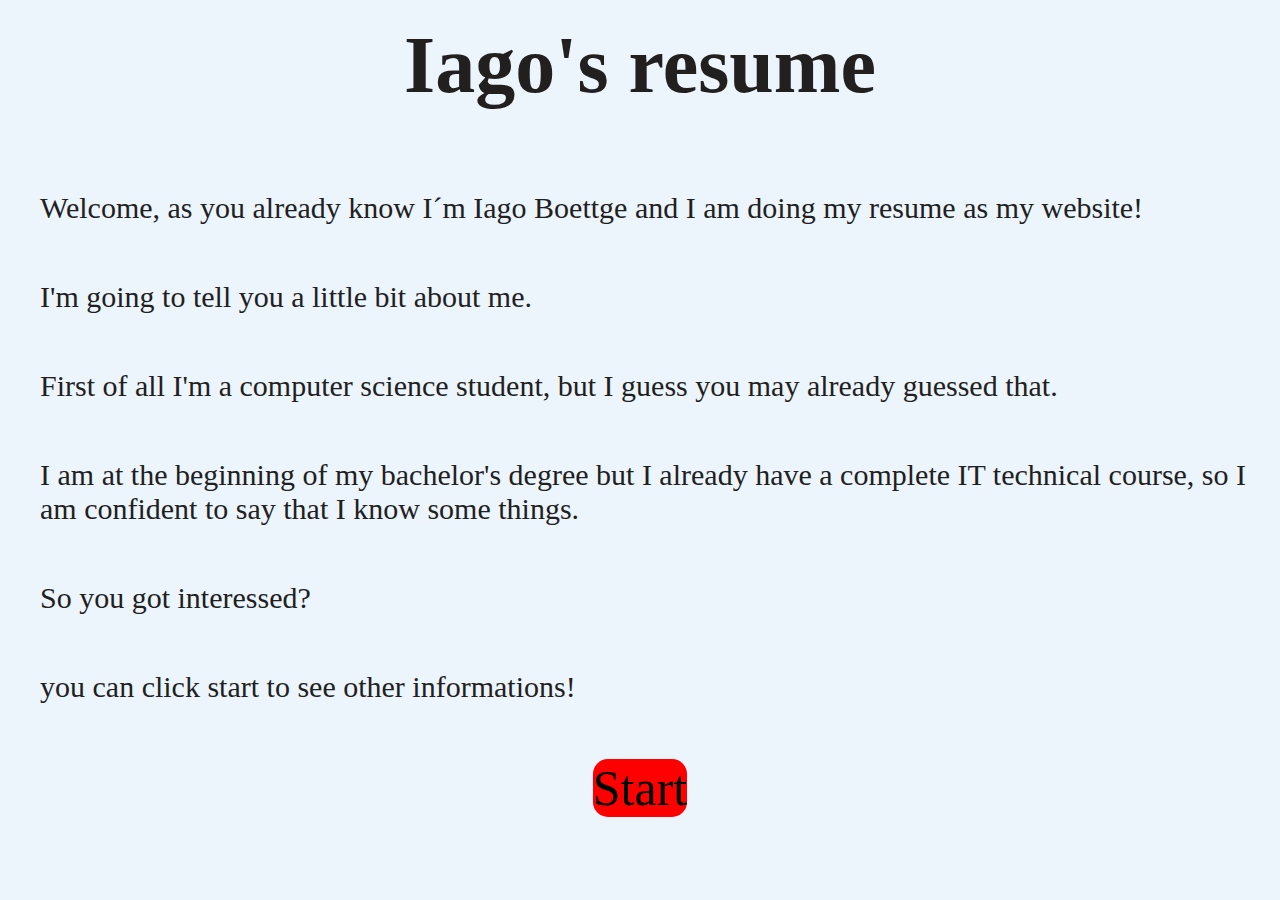
<file: index.html>
<!DOCTYPE html>
<html lang="en">

<head>
    <meta charset="UTF-8">
    <meta name="viewport" content="width=device-width, initial-scale=1.0">
    <link rel="stylesheet" href="style.css">
    <title>Document</title>
</head>

<body>

    <header>
        <h1>Iago's resume</h1>
    </header>


    <p class="paragraf">Welcome, as you already know I´m Iago Boettge and I am doing my resume as my website!</p>
    <p class="paragraf">I'm going to tell you a little bit about me. </p>
    <p class="paragraf">First of all I'm a computer science student, but I guess you may already guessed that.</p>
    <p class="paragraf">I am at the beginning of my bachelor's degree but I already have a complete IT technical course, so I am confident to say that I know some things.</p>
    <p class="paragraf">So you got interessed? </p>
    <p class="paragraf">you can click start to see other informations!</p>

  
    <a href="cv/p1.html"><p class="botao">Start</p></a>










































<!--
    <header>
        <h1 class="titulo">Iago Boettge</h1>
    </header>
    <div class="container">

        <div class="subtitulo" onclick="mostrarinfo('info1')">Personal Information
        </div>
        <div class="informacao" id="info1">
            <p> Iagoboettge@gmail.com</p>
            <p>+55 51 99674-8449</p>
        </div>




        <div class="subtitulo" onclick="mostrarinfo('info2')">Languages</div>
        <div class="informacao" id="info2">
            <ul>
                <li>Portuguese (Native)</li>
                <li>English (advanced)</li>
                <li>Spanish (Basic)</li>
            </ul>
        </div>



     





    <h2>Objective</h2>
        <p>Aspiring to join SAP to develop and grow across
            multiple areas of technology, gaining valuable
            knowledge and experience to become a well-rounded
            professional. Driven by a passion for continuous learning
            and innovation, I aim to contribute to SAP's success while
            advancing my own skills and career, fostering mutual growth
            and excellence.</p>



       

-->
</body>


</html>
</file>
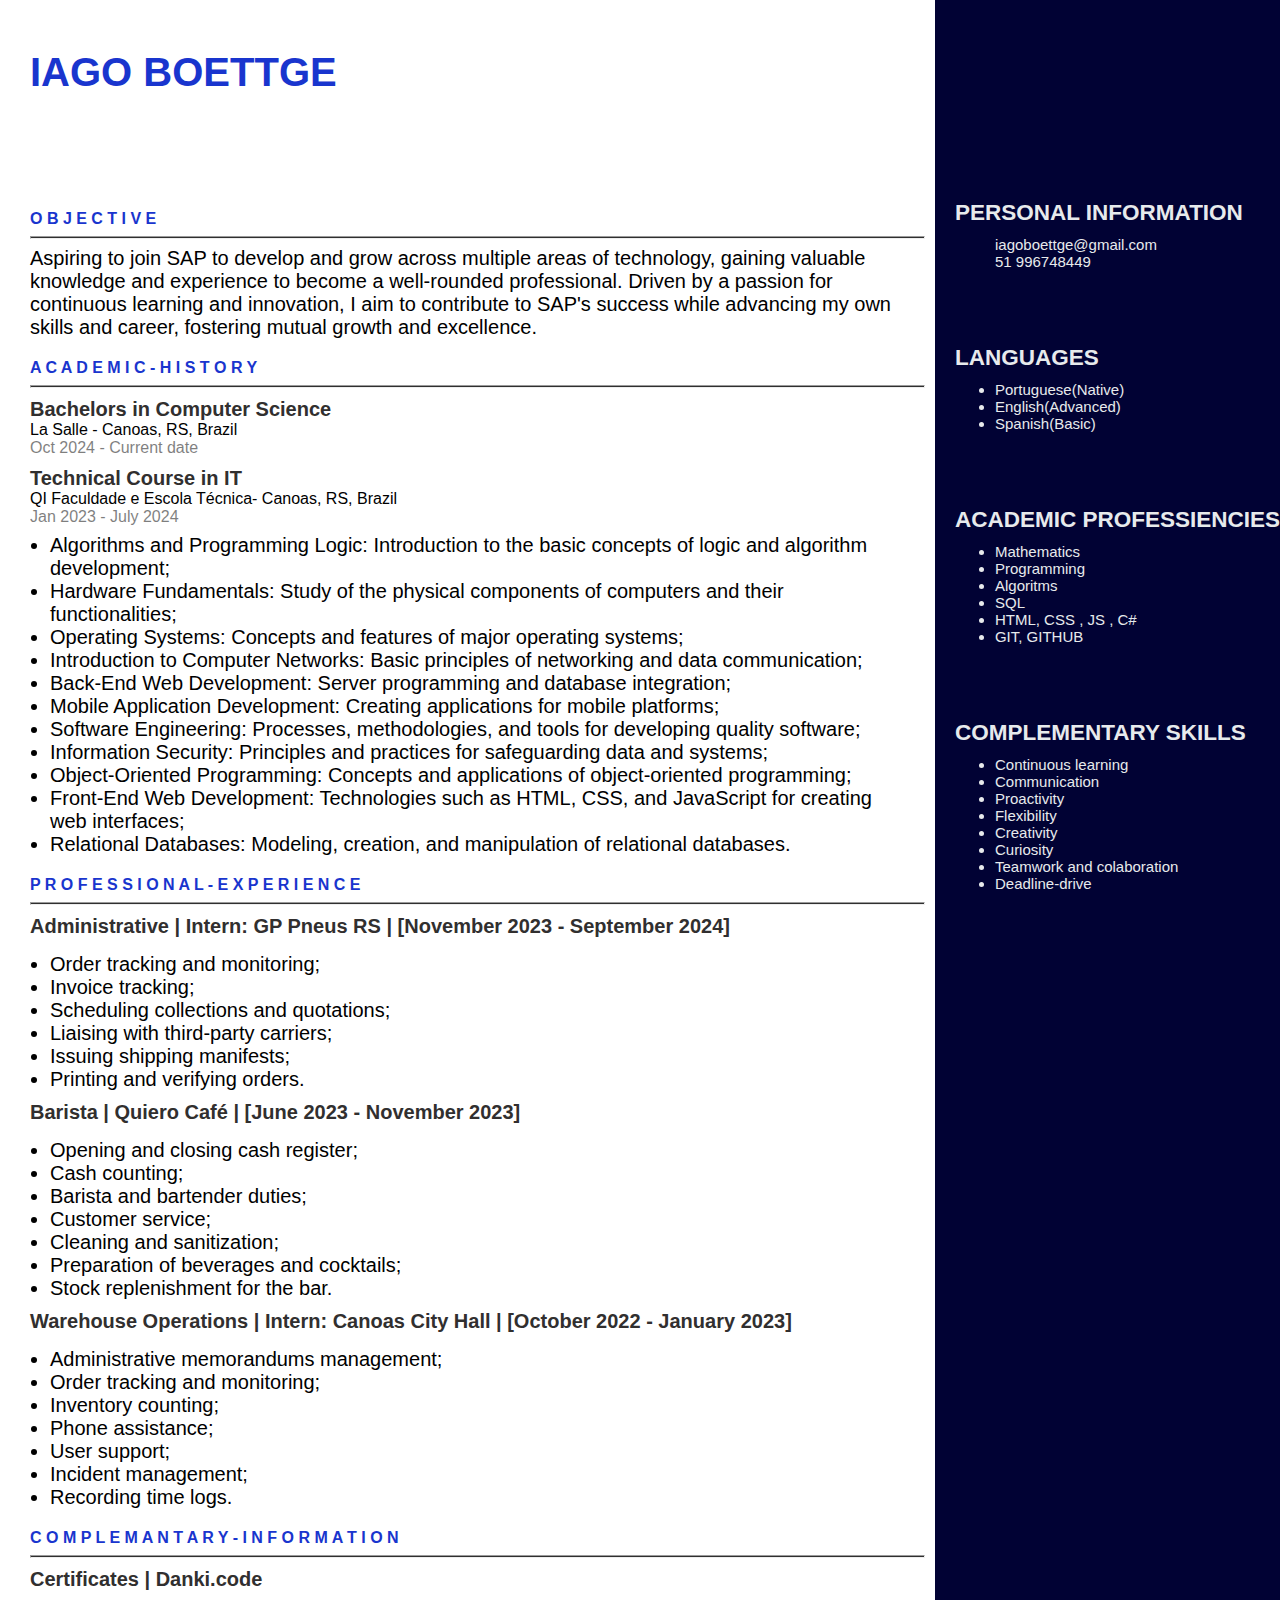
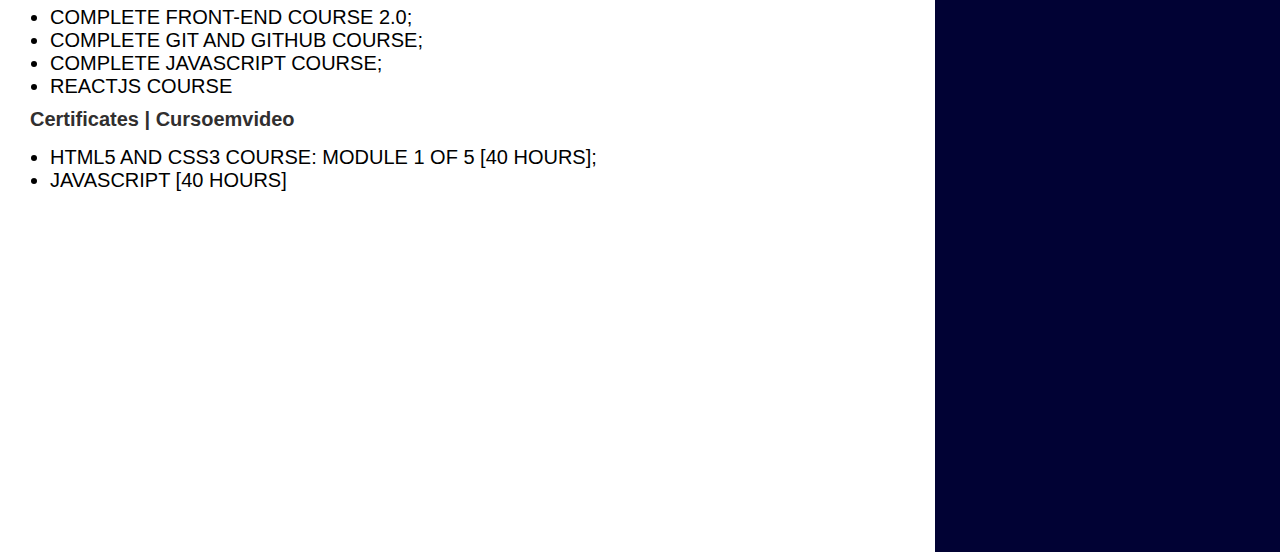
<file: cv-iago/index.html>
<!DOCTYPE html>
<html lang="en">

<head>
    <meta charset="UTF-8">
    <meta name="viewport" content="width=device-width, initial-scale=1.0">
    <title>Document</title>
    <link rel="stylesheet" href="style.css">
</head>

<body>
    <div class="container">
        <header class="header">
            <h1>IAGO BOETTGE</h1>
        </header>
        <aside>
            <div class="aside">

                <div class="aside-h2" style=" margin-top: 200px;">
                    <h2>PERSONAL INFORMATION</h2>
                </div>
                <div class="aside-info">
                    <p>iagoboettge@gmail.com</p>
                    <p>51 996748449</p>
                </div>

                <div class="aside-h2">
                    <h2>LANGUAGES</h2>
                </div>
                <div class="aside-info">
                    <ul>
                        <li>Portuguese(Native)</li>
                        <li>English(Advanced)</li>
                        <li>Spanish(Basic)</li>
                    </ul>
                </div>


                <div class="aside-h2">
                    <h2>ACADEMIC PROFESSIENCIES</h2>
                </div>
                <div class="aside-info">
                    <ul>
                        <li>Mathematics</li>
                        <li>Programming</li>
                        <li>Algoritms</li>
                        <li>SQL</li>
                        <li>HTML, CSS , JS , C#</li>
                        <li>GIT, GITHUB</li>
                    </ul>
                </div>


                <div class="aside-h2">
                    <h2>COMPLEMENTARY SKILLS</h2>
                </div>
                <div class="aside-info">
                    <ul>
                        <li>Continuous learning</li>
                        <li>Communication
                        </li>
                        <li>Proactivity</li>
                        <li>Flexibility
                        </li>
                        <li>Creativity</li>
                        <li>Curiosity</li>
                        <li>Teamwork and colaboration
                        </li>
                        <li>Deadline-drive</li>
                    </ul>
                </div>
            </div>
        </aside>


        <section>


            <div class="subtitulo">O B J E C T I V E</div>
            <hr style="height: 1px;background-color: rgb(47, 47, 47);">
            <div class="objetivo">Aspiring to join SAP to develop and grow across multiple areas of
                technology, gaining valuable knowledge and experience to become a well-rounded professional. Driven by a
                passion for continuous learning and
                innovation, I aim to contribute to SAP's success while advancing my own
                skills and career, fostering mutual growth and excellence.</div>


            <div class="subtitulo" style="margin-top: 20px;">A C A D E M I C - H I S T O R Y</div>
            <hr style="height: 1px;background-color: rgb(47, 47, 47);">
            

                <div class="sub-2">
                    <p>Bachelors in Computer Science</p>
                </div>
                <p>La Salle - Canoas, RS, Brazil </p>
                <p class="data">Oct 2024 - Current date</p>


                <div class="sub-2">
                    <p>Technical Course in IT</p>
                </div>
                <p>QI Faculdade e Escola Técnica- Canoas, RS, Brazil</p>
                <p class="data">Jan 2023 - July 2024</p>

                <div class="objetivo">
                    <ul>
                        <li>Algorithms and Programming Logic: Introduction to the basic concepts of logic and algorithm
                            development;
                        </li>
                        <li>Hardware Fundamentals: Study of the physical components of computers and their
                            functionalities;</li>
                        <li>Operating Systems: Concepts and features of major operating systems;
                        </li>
                        <li>Introduction to Computer Networks: Basic principles of networking and data communication;
                        </li>
                        <li>Back-End Web Development: Server programming and database integration;
                        </li>
                        <li>Mobile Application Development: Creating applications for mobile platforms;</li>
                        <li>Software Engineering: Processes, methodologies, and tools for developing quality software;
                        </li>
                        <li>Information Security: Principles and practices for safeguarding data and systems;</li>
                        <li>Object-Oriented Programming: Concepts and applications of object-oriented programming;
                        </li>
                        <li>Front-End Web Development: Technologies such as HTML, CSS, and JavaScript for creating web
                            interfaces;
                        </li>
                        <li>Relational Databases: Modeling, creation, and manipulation of relational databases.</li>
                    </ul>
                </div>






            <div class="subtitulo" style="margin-top: 20px;">P R O F E S S I O N A L - E X P E R I E N C E</div>
            <hr style="height: 1px;background-color: rgb(47, 47, 47);">

            <div class="sub-3">
                <p> Administrative | Intern: GP Pneus RS | [November 2023 - September 2024]</p>
            </div>

            <div class="objetivo">
                <ul>
                    <li>Order tracking and monitoring;</li>
                    <li>Invoice tracking;</li>
                    <li>Scheduling collections and quotations;</li>
                    <li>Liaising with third-party carriers;
                    </li>
                    <li>Issuing shipping manifests;
                    </li>
                    <li>Printing and verifying orders.
                    </li>
                </ul>
            </div>





            <div class="sub-3">
                <p>Barista | Quiero Café | [June 2023 - November 2023]</p>
            </div>
            <div class="objetivo">
                <ul>
                    <li>Opening and closing cash register;</li>
                    <li>Cash counting;</li>
                    <li>Barista and bartender duties;</li>
                    <li>Customer service;
                    </li>
                    <li>Cleaning and sanitization;</li>
                    <li>Preparation of beverages and cocktails;</li>
                    <li>Stock replenishment for the bar.</li>
                </ul>
            </div>

            <div class="sub-3">
                <p>Warehouse Operations | Intern: Canoas City Hall | [October 2022 - January 2023]</p>
            </div>
            <div class="objetivo">
                <ul>
                    <li>Administrative memorandums management;
                    </li>
                    <li>Order tracking and monitoring;
                    </li>
                    <li>Inventory counting;
                    </li>
                    <li>Phone assistance;</li>
                    <li>User support;</li>
                    <li>Incident management;</li>
                    <li>Recording time logs.</li>
                </ul>
            </div>



            <div class="subtitulo" style="margin-top: 20px;">C O M P L E M A N T A R Y - I N F O R M A T I O N</div>
            <hr style="height: 1px;background-color: rgb(47, 47, 47);">

            <div class="sub-3">
                <p> Certificates | Danki.code</p>
            </div>
            <div class="objetivo">
                <ul>
                    <li>COMPLETE FRONT-END COURSE 2.0;</li>
                    <li>COMPLETE GIT AND GITHUB COURSE;</li>
                    <li>COMPLETE JAVASCRIPT COURSE;</li>
                    <li>REACTJS COURSE</li>
                </ul>
            </div>
            <div class="sub-3">
                <p> Certificates | Cursoemvideo </p>
            </div>
            <div class="objetivo">
                <ul>
                    <li>HTML5 AND CSS3 COURSE: MODULE 1 OF 5 [40 HOURS];
                    </li>
                    <li> JAVASCRIPT [40 HOURS] </li>
                </ul>
            </div>


    </div>

    </section>


</body>

</html>
</file>
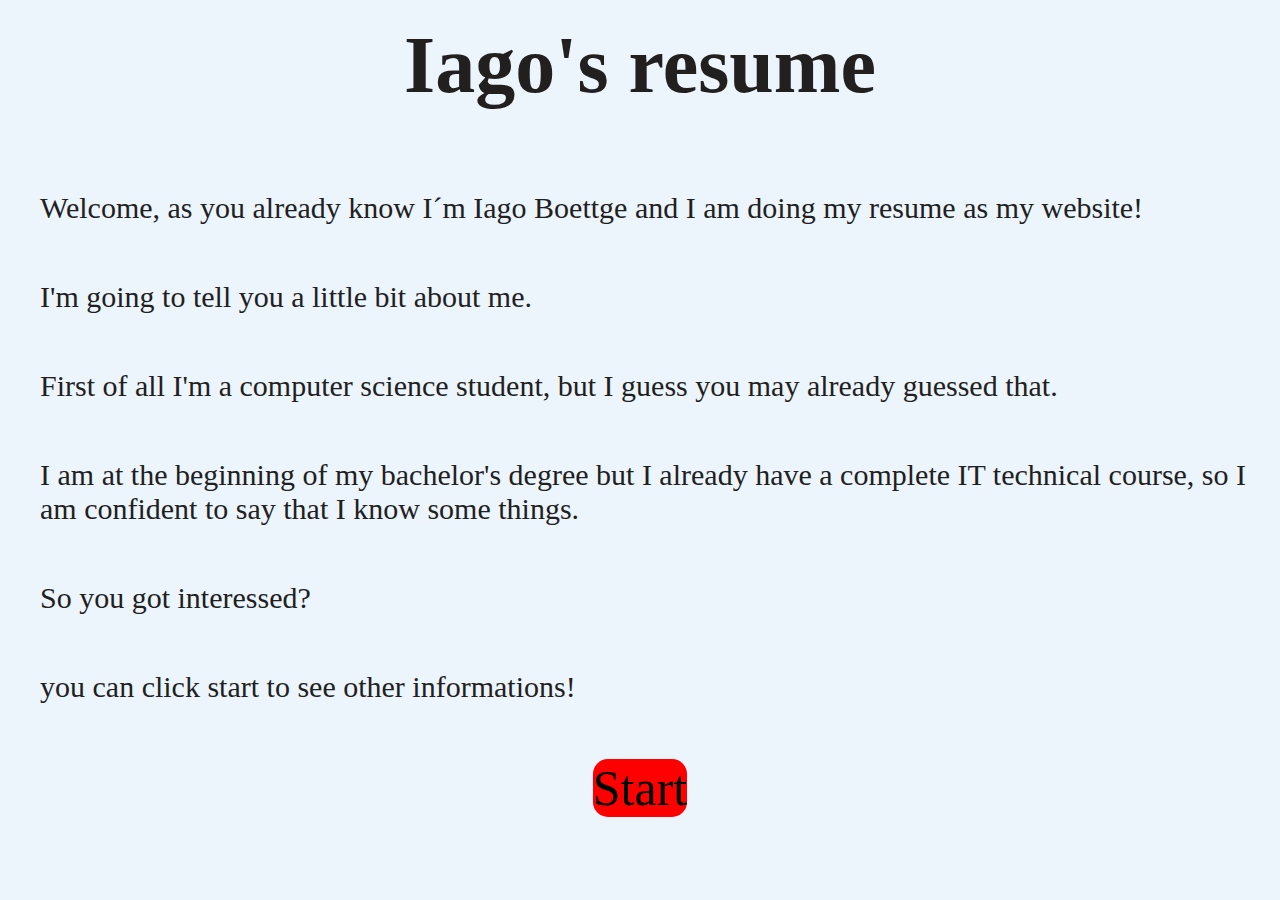
<file: cv/index.html>
<!DOCTYPE html>
<html lang="en">

<head>
    <meta charset="UTF-8">
    <meta name="viewport" content="width=device-width, initial-scale=1.0">
    <link rel="stylesheet" href="style.css">
    <title>Document</title>
</head>

<body>

    <header>
        <h1>Iago's resume</h1>
    </header>


    <p class="paragraf">Welcome, as you already know I´m Iago Boettge and I am doing my resume as my website!</p>
    <p class="paragraf">I'm going to tell you a little bit about me. </p>
    <p class="paragraf">First of all I'm a computer science student, but I guess you may already guessed that.</p>
    <p class="paragraf">I am at the beginning of my bachelor's degree but I already have a complete IT technical course, so I am confident to say that I know some things.</p>
    <p class="paragraf">So you got interessed? </p>
    <p class="paragraf">you can click start to see other informations!</p>

  
    <a href="p1.html"><p class="botao">Start</p></a>










































<!--
    <header>
        <h1 class="titulo">Iago Boettge</h1>
    </header>
    <div class="container">

        <div class="subtitulo" onclick="mostrarinfo('info1')">Personal Information
        </div>
        <div class="informacao" id="info1">
            <p> Iagoboettge@gmail.com</p>
            <p>+55 51 99674-8449</p>
        </div>




        <div class="subtitulo" onclick="mostrarinfo('info2')">Languages</div>
        <div class="informacao" id="info2">
            <ul>
                <li>Portuguese (Native)</li>
                <li>English (advanced)</li>
                <li>Spanish (Basic)</li>
            </ul>
        </div>



     





    <h2>Objective</h2>
        <p>Aspiring to join SAP to develop and grow across
            multiple areas of technology, gaining valuable
            knowledge and experience to become a well-rounded
            professional. Driven by a passion for continuous learning
            and innovation, I aim to contribute to SAP's success while
            advancing my own skills and career, fostering mutual growth
            and excellence.</p>



       

-->
</body>


</html>
</file>
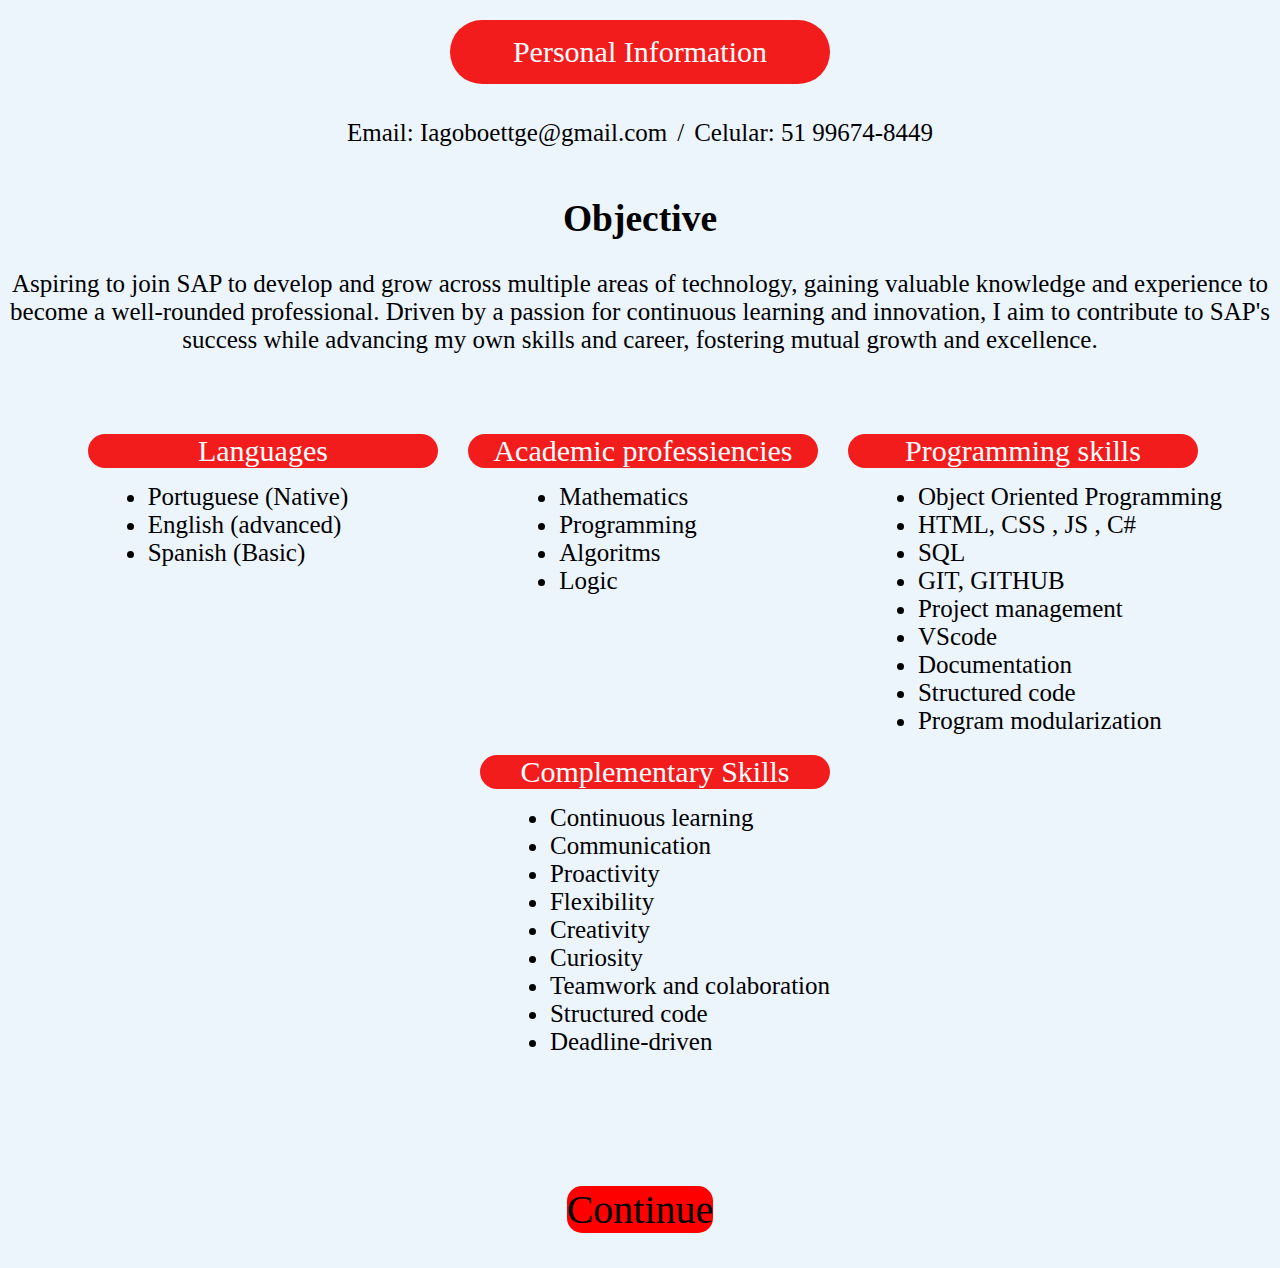
<file: cv/p1.html>
<!DOCTYPE html>
<html lang="en">

<head>
    <meta charset="UTF-8">
    <meta name="viewport" content="width=device-width, initial-scale=1.0">
    <link rel="stylesheet" href="style1.css">
    <title>Document</title>

</head>

<body>


    <div class="subtitulo">
        <p>Personal Information</p>
    </div>
    <div class="info-p">
        <p>Email: Iagoboettge@gmail.com</p>
        <p>/</p>
        <p>Celular: 51 99674-8449</p>
    </div>
    </div>

    <div class="obj">
        <h2>Objective</h2>
    </div>
    <div class="obj-info">
        <p>Aspiring to join SAP to develop and grow across
            multiple areas of technology, gaining valuable
            knowledge and experience to become a well-rounded
            professional. Driven by a passion for continuous learning
            and innovation, I aim to contribute to SAP's success while
            advancing my own skills and career, fostering mutual growth
            and excellence.</p>
    </div>



    <div class="container">
        <div class="sub">
            <p>Languages</p>
            <div class="info-l">
                <ul>
                    <li>Portuguese (Native)</li>
                    <li>English (advanced)</li>
                    <li>Spanish (Basic)</li>
                </ul>
            </div>
        </div>


        <div class="sub">
            <p>Academic professiencies</p>
            <div class="info-l">
                <ul>
                    <li>Mathematics</li>
                    <li>Programming</li>
                    <li>Algoritms</li>
                    <li>Logic</li>
                </ul>
            </div>
        </div>



        <div class="sub">
            <p>Programming skills</p>
            <div class="info-l">
                <ul class="e2">
                    <li>Object Oriented Programming</li>
                    <li>HTML, CSS , JS , C#</li>
                    <li>SQL</li>
                    <li>GIT, GITHUB</li>
                    <li>Project management</li>
                    <li>VScode</li>
                    <li>Documentation</li>
                    <li>Structured code</li>
                    <li>Program modularization</li>
                </ul>
            </div>
        </div>




        <div class="sub">
            <p>Complementary Skills</p>
            <div class="info-l">
                <ul class="e1">
                    <li>Continuous learning</li>
                    <li>Communication</li>
                    <li>Proactivity</li>
                    <li>Flexibility</li>
                    <li>Creativity</li>
                    <li>Curiosity</li>
                    <li>Teamwork and colaboration
                    </li>
                    <li>Structured code</li>
                    <li>Deadline-driven</li>
                </ul>
            </div>
        </div>

    </div>

    <a href="p2.html"><p class="botao">Continue</p></a>


</body>
</file>
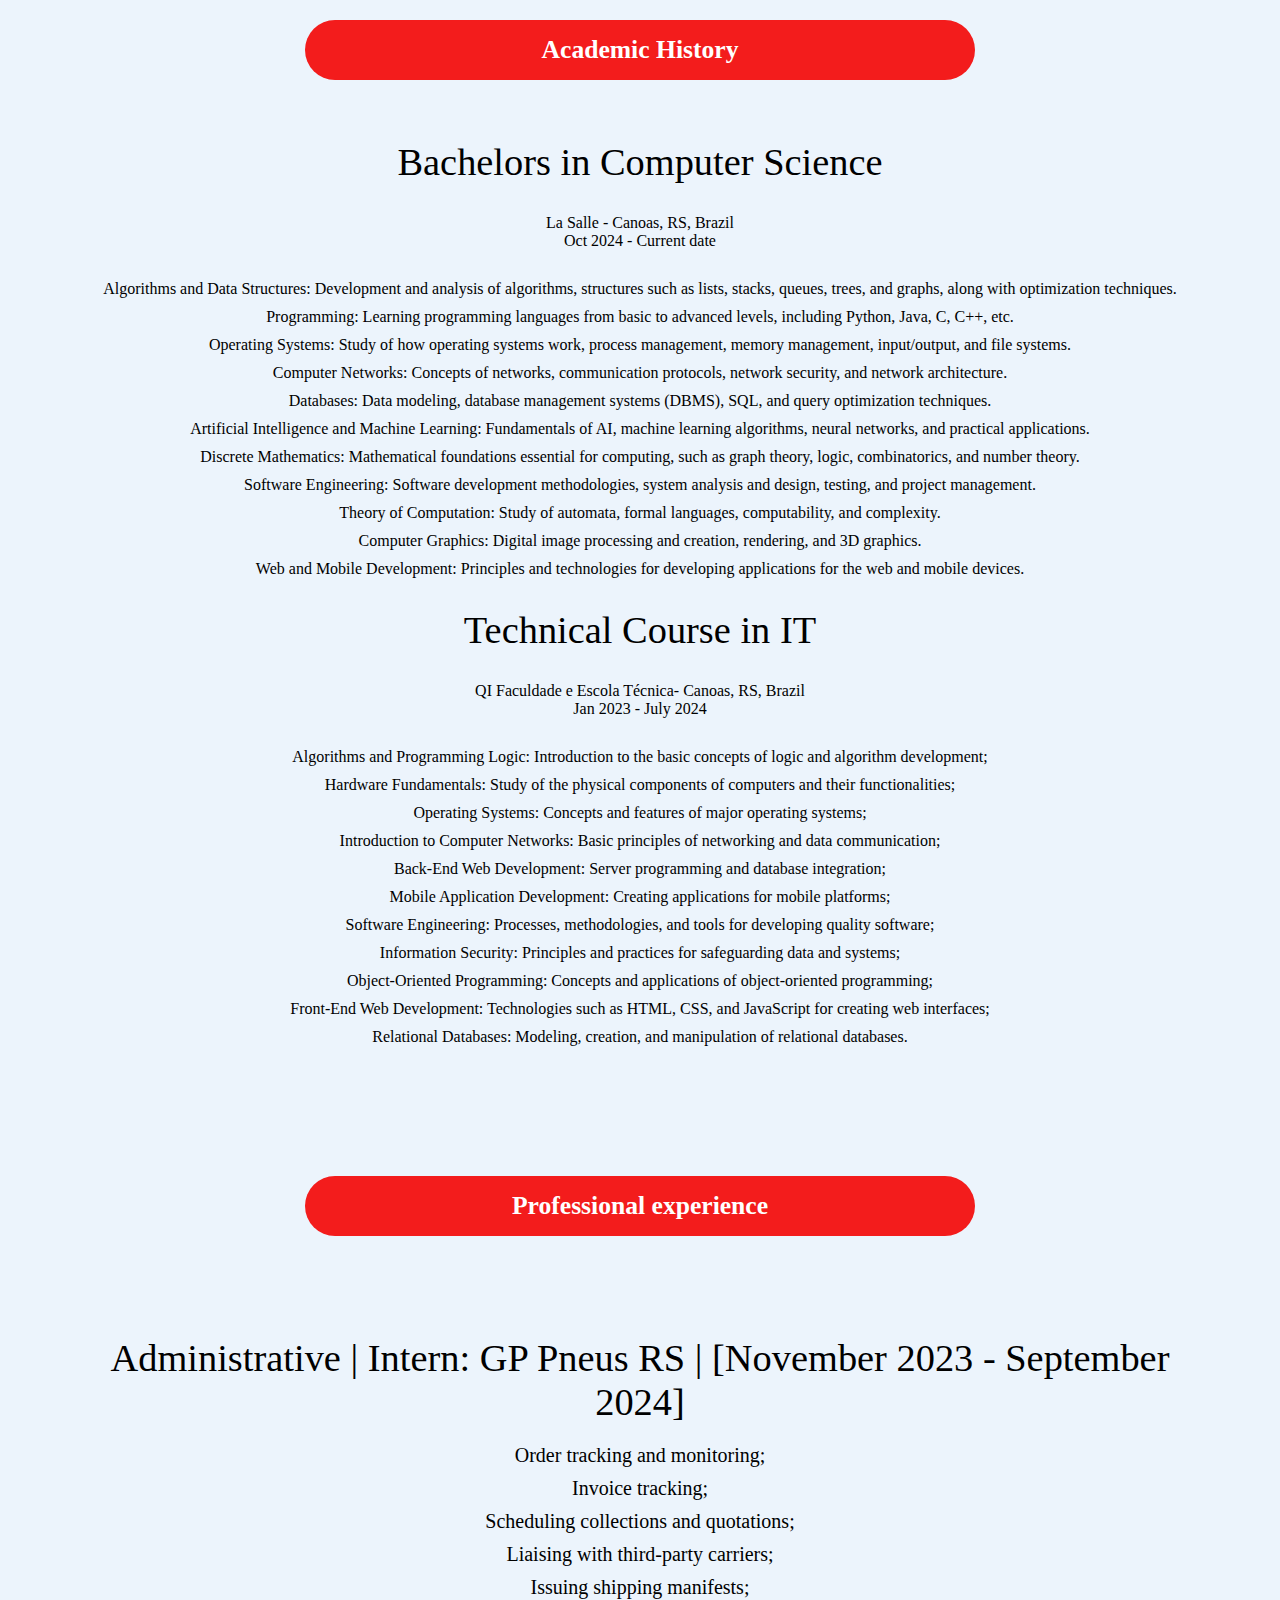
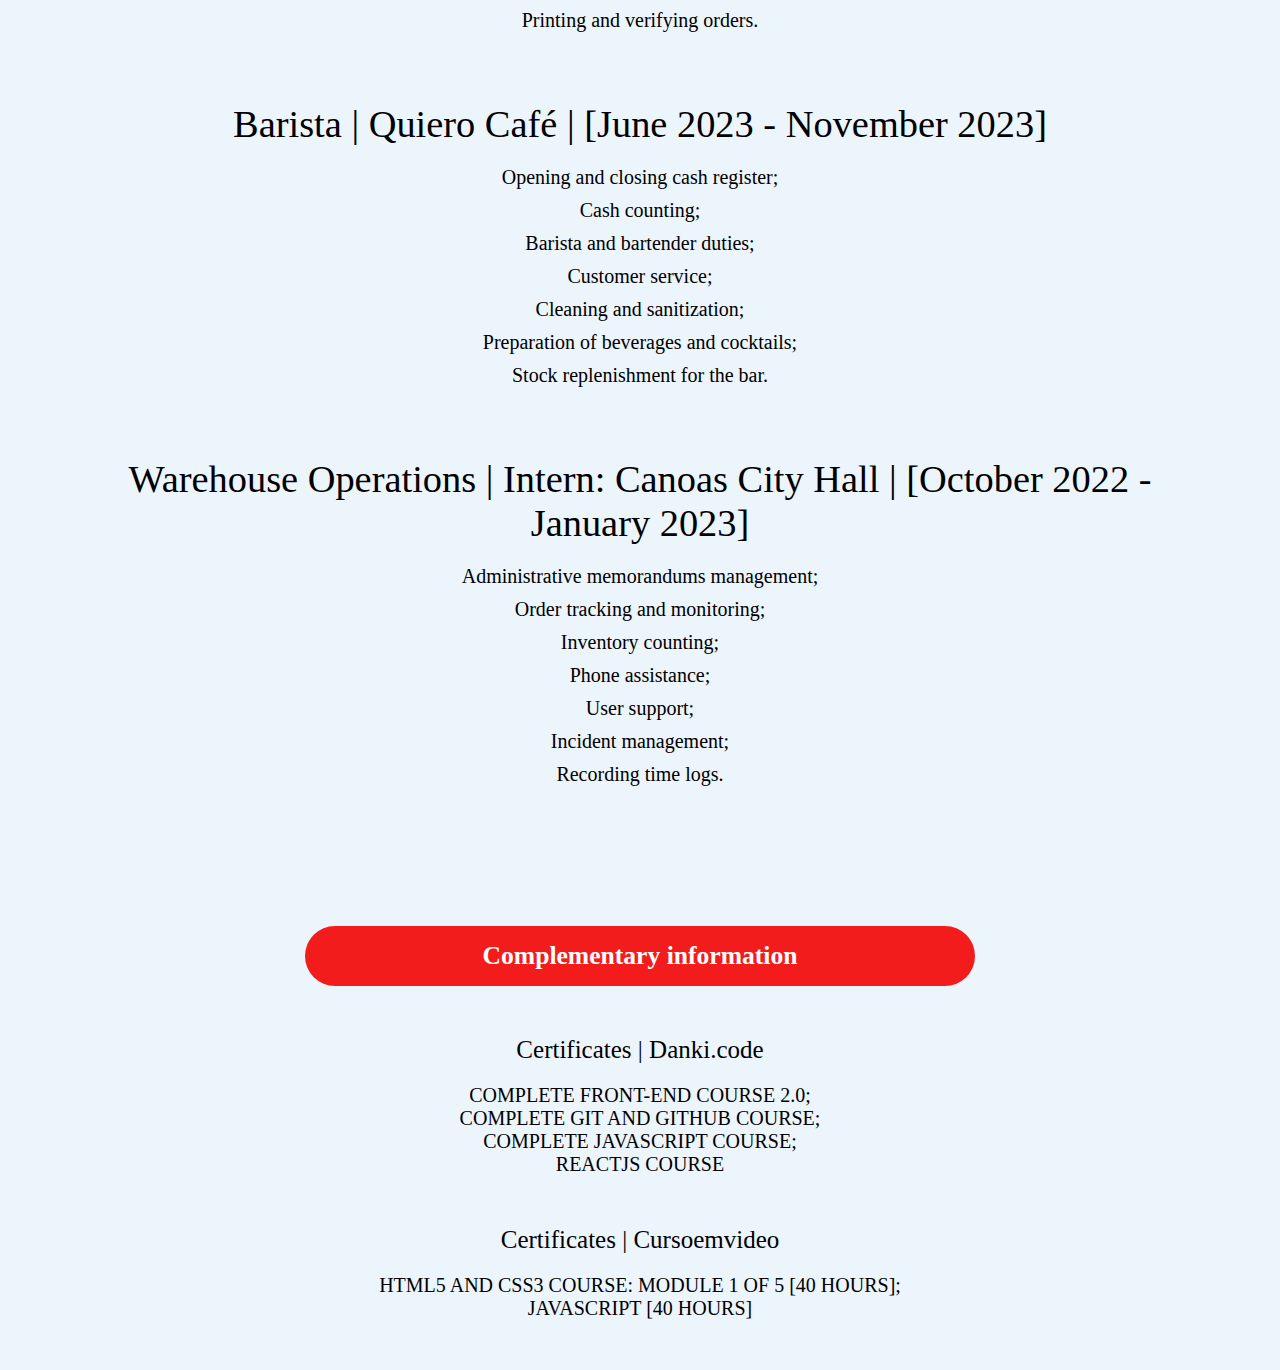
<file: cv/p2.html>
<!DOCTYPE html>
<html lang="en">

<head>
    <meta charset="UTF-8">

    <link rel="stylesheet" href="style2.css">
    <meta name="viewport" content="width=device-width, initial-scale=1.0">
    <title>Document</title>
</head>

<body>
    <div class="sub">
        <h2>Academic History</h1>
    </div>
    <div class="container">
        <div class="estudo">
            <div class="titulo">
                <p>Bachelors in Computer Science</p>
            </div>
            <p>La Salle - Canoas, RS, Brazil </p>
            <p> Oct 2024 - Current date</p>
            <ul>
                <li>Algorithms and Data Structures: Development and analysis of algorithms, structures such as lists,
                    stacks, queues, trees, and graphs, along with optimization techniques.</li>
                <li>Programming: Learning programming languages from basic to advanced levels, including Python, Java,
                    C, C++, etc.</li>
                <li>Operating Systems: Study of how operating systems work, process management, memory management,
                    input/output, and file systems.</li>
                <li>Computer Networks: Concepts of networks, communication protocols, network security, and network
                    architecture.</li>
                <li>Databases: Data modeling, database management systems (DBMS), SQL, and query optimization
                    techniques.</li>
                <li>Artificial Intelligence and Machine Learning: Fundamentals of AI, machine learning algorithms,
                    neural networks, and practical applications.</li>
                <li>Discrete Mathematics: Mathematical foundations essential for computing, such as graph theory, logic,
                    combinatorics, and number theory.</li>
                <li>Software Engineering: Software development methodologies, system analysis and design, testing, and
                    project management.</li>
                <li>Theory of Computation: Study of automata, formal languages, computability, and complexity.</li>
                <li>Computer Graphics: Digital image processing and creation, rendering, and 3D graphics.</li>
                <li>Web and Mobile Development: Principles and technologies for developing applications for the web and
                    mobile devices.</li>
            </ul>

        </div>
        <div class="estudo">
            <div class="titulo">
                <p>Technical Course in IT</p>
            </div>
            <p>QI Faculdade e Escola Técnica- Canoas, RS, Brazil</p>
            <p>Jan 2023 - July 2024</p>

            <ul>
                <li>Algorithms and Programming Logic: Introduction to the basic concepts of logic and algorithm
                    development;
                </li>
                <li>Hardware Fundamentals: Study of the physical components of computers and their functionalities;</li>
                <li>Operating Systems: Concepts and features of major operating systems;
                </li>
                <li>Introduction to Computer Networks: Basic principles of networking and data communication;
                </li>
                <li>Back-End Web Development: Server programming and database integration;
                </li>
                <li>Mobile Application Development: Creating applications for mobile platforms;</li>
                <li>Software Engineering: Processes, methodologies, and tools for developing quality software;</li>
                <li>Information Security: Principles and practices for safeguarding data and systems;</li>
                <li>Object-Oriented Programming: Concepts and applications of object-oriented programming;
                </li>
                <li>Front-End Web Development: Technologies such as HTML, CSS, and JavaScript for creating web
                    interfaces;
                </li>
                <li>Relational Databases: Modeling, creation, and manipulation of relational databases.</li>
            </ul>
        </div>
    </div>





    <div class="sub">
        <h2>Professional experience</h2>
    </div>

    <div class="container2">
        <div class="titulo2">
            <p> Administrative | Intern: GP Pneus RS | [November 2023 - September 2024]</p>
        </div>

        <div class="estudo2">
            <ul>
                <li>Order tracking and monitoring;</li>
                <li>Invoice tracking;</li>
                <li>Scheduling collections and quotations;</li>
                <li>Liaising with third-party carriers;
                </li>
                <li>Issuing shipping manifests;
                </li>
                <li>Printing and verifying orders.
                </li>
            </ul>
        </div>
    




    <div class="titulo2">
        <p>Barista | Quiero Café | [June 2023 - November 2023]</p>
    </div>
    <div class="estudo2">
        <ul>
            <li>Opening and closing cash register;</li>
            <li>Cash counting;</li>
            <li>Barista and bartender duties;</li>
            <li>Customer service;
            </li>
            <li>Cleaning and sanitization;</li>
            <li>Preparation of beverages and cocktails;</li>
            <li>Stock replenishment for the bar.</li>
        </ul>
    </div>
    <div class="titulo2">
        <p>Warehouse Operations | Intern: Canoas City Hall | [October 2022 - January 2023]</p>
    </div>
    <div class="estudo2">
        <ul>
            <li>Administrative memorandums management;
            </li>
            <li>Order tracking and monitoring;
            </li>
            <li>Inventory counting;
            </li>
            <li>Phone assistance;</li>
            <li>User support;</li>
            <li>Incident management;</li>
            <li>Recording time logs.</li>
        </ul>
    </div>
    </div>
</div>


    <div class="sub">
        <h2>Complementary information</h2>
    </div>
    <div class="titulo3">
        <p> Certificates | Danki.code</p>
    </div>
    <div class="pro-info1">
        <ul>
            <li>COMPLETE FRONT-END COURSE 2.0;</li>
            <li>COMPLETE GIT AND GITHUB COURSE;</li>
            <li>COMPLETE JAVASCRIPT COURSE;</li>
            <li>REACTJS COURSE</li>
        </ul>
    </div>
    <div class="titulo3">
        <p> Certificates | Cursoemvideo </p>
    </div>
        <div class="pro-info1">
            <ul>
                <li>HTML5 AND CSS3 COURSE: MODULE 1 OF 5 [40 HOURS];
                </li>
                <li> JAVASCRIPT [40 HOURS] </li>
            </ul>
         </div>
    



</body>

</html>
</file>
<file: style.css>
*{
    background-color: rgb(236, 244, 252);
    font-family:Cambria, Cochin, Georgia, Times, 'Times New Roman', serif;
    margin: 0;
    padding: 0;
    color:rgb(34, 31, 31);
}

header{
    text-align: center;
    margin: 20px 0 80px;
    font-size: 40px;
}
.paragraf{
    font-size: 30px;
    margin-bottom: 55px;
    margin-left: 40px;


}
a {
    display: flex;
   justify-content: center;
    text-align: center;
    font-size: 50px;
    text-decoration: none;
    color: rgb(0, 0, 0);
   
    
    
}
.botao:hover{
    color: rgb(255, 255, 255);
}
.botao{
    background-color:  rgb(255, 0, 0);
    border-radius: 15px;
    color:  rgb(0, 0, 0);
}
</file>
<file: cv-iago/style.css>
*{
    margin: 0;
    padding: 0;
    font-family:'Segoe UI', Tahoma, Geneva, Verdana, sans-serif;
}

.container{
    display: grid;
    grid-template-areas:
    'header header aside'
    'section section aside'
    'section section aside' ;
    gap: 10px;
    grid-auto-rows: 170px 100% ;
}

header{
    color: rgb(25, 53, 206);
    grid-area: header;
    background-color: rgb(255, 255, 255);
    margin-left: 30px;
    margin-top: 50px;
    font-size: 20px;
}


aside{
    grid-area: aside;
    display: flex;
    flex-wrap: wrap;
    color: rgb(231, 234, 236);
    background-color: rgb(1, 2, 52);
}

.aside-h2{
  margin-top: 75px;
  margin-left: 20px;
  font-size: 15px;
}

.aside-info{
    margin-left: 60px;
    margin-top: 10px;
    font-size: 15px;

}

section{
    grid-area:section;
    margin-left: 30px;
    margin-top: 30px;
    background-color: rgb(255, 255, 255);
}

.data{
    opacity: 50%;

}

.subtitulo{
    color: rgb(25, 53, 206);
    font-weight: 750;
    margin-bottom: 8px;
    
  
}
.objetivo{
    font-size: 20px;
    margin-right: 20px;
    margin-top: 8px;
}
.objetivo ul{
    margin-left: 20px;

}

.sub-2{
    font-size:20px;
    font-weight: 750;
    color: rgb(49, 47, 47);
    margin-top: 10px;
   
}
.sub-3{
    font-size:20px;
    font-weight: 750;
    color: rgb(49, 47, 47);
    margin-top: 10px;
    margin-bottom: 15px;
}
</file>
<file: cv/style.css>
*{
    background-color: rgb(236, 244, 252);
    font-family:Cambria, Cochin, Georgia, Times, 'Times New Roman', serif;
    margin: 0;
    padding: 0;
    color:rgb(34, 31, 31);
}

header{
    text-align: center;
    margin: 20px 0 80px;
    font-size: 40px;
}
.paragraf{
    font-size: 30px;
    margin-bottom: 55px;
    margin-left: 40px;


}
a {
    display: flex;
   justify-content: center;
    text-align: center;
    font-size: 50px;
    text-decoration: none;
    color: rgb(0, 0, 0);
   
    
    
}
.botao:hover{
    color: rgb(255, 255, 255);
}
.botao{
    background-color:  rgb(255, 0, 0);
    border-radius: 15px;
    color:  rgb(0, 0, 0);
}
</file>
<file: cv/style1.css>
*{
    font-family:Cambria, Cochin, Georgia, Times, 'Times New Roman', serif;
    margin: 0;
    padding: 0;
   background-color: rgb(236, 244, 252);
   
}

.subtitulo p {
    font-size: 30px;
  margin-left: 15px;
  margin-top: 20px;
  margin-right: 50px;
  background-color: rgb(243, 28, 28);
  border-radius: 35px;
  color: rgb(255, 255, 255);
  padding: 15px;
  width: 350px;
  text-align: center; 
  margin-left: auto;
  margin-right: auto;
    
}
.info-p{
    display: flex;
    flex-flow: row wrap;
    gap: 10px;
    font-size: 25px;
    margin-top: 35px;
   justify-content: center ;
}


.obj{
    font-size: 25px;
    margin-top: 50px;
    margin-bottom: 30px;
    text-align: center;
}
.obj-info{
    font-size: 25px;
    text-align: center;
    padding-bottom: 70px;
    
}

.container{
    justify-content: center;
    display: flex;
    flex-flow: row wrap;
    padding: 10px;
    margin-bottom: 100px;
 }
.sub p{
   
    font-size: 30px;
    background-color: rgb(243, 28, 28);
    border-radius: 25px;
    color: rgb(255, 255, 255);
    width: 350px;
    text-align: center; 
    margin-left: 30px;
    margin-right: auto;
    
}

.info-l{
    display: flex;
    flex-flow: row wrap;
    gap: 10px;
    font-size: 25px;
    margin-top: 15px;
    margin-bottom: 20px;
   justify-content: center;

  
       
}

a {
    display: flex;
   justify-content: center;
    text-align: center;
    font-size: 40px;
    text-decoration: none;
    color: rgb(0, 0, 0);
    margin-bottom: 35px;
   
    
    
}
.botao:hover{
    color: rgb(255, 255, 255);
}
.botao{
    background-color:  rgb(255, 0, 0);
    border-radius: 15px;
    color:  rgb(0, 0, 0);
}

.e2{

    margin-left: 100px;
}
.e1{
    margin-left: 100px;
}
</file>
<file: cv/style2.css>
* {
    font-family: Cambria, Cochin, Georgia, Times, 'Times New Roman', serif;
    margin: 0;
    padding: 0;
    background-color: rgb(236, 244, 252);

}
.sub h2 {
  font-size: 2vw; /* Usando vw para que o tamanho da fonte seja relativo à largura da tela */
  margin-left: auto;
  margin-right: auto;
  margin-top: 20px;
  margin-bottom: 50px;
  background-color: rgb(243, 28, 28);
  border-radius: 35px;
  color: rgb(255, 255, 255);
  padding: 15px;
  width: 50%; /* Usando porcentagem para tornar o tamanho mais flexível */
  text-align: center;
}

.container {
  display: flex;
  flex-wrap: wrap; /* Faz os itens quebrarem para a próxima linha em telas menores */
  gap: 10px; /* Espaçamento entre os itens */
  padding: 10px;
  margin-bottom: 100px;
}

.estudo {
  flex: 1 1 45%; /* Cada item ocupa 45% do espaço disponível, ajustando-se quando necessário */
  text-align: center;
  margin-left: 5vw;
  margin-right: 5vw;
}

.titulo {
  text-align: center;
  font-size: 3vw; /* Usando vw para que o tamanho da fonte seja relativo ao tamanho da tela */
  margin-bottom: 30px;
}
.estudo li{
  padding-top: 10px;
}

.estudo ul {
  list-style-type: none;
  margin-top: 20px;
  margin-bottom: 20px;
}

.pro-info {
  text-align: center;
  font-size: 5vw; /* Usando vw para tornar o tamanho da fonte responsivo */
  padding-bottom: 50px;
}

.container2 {
  display: flex;
  flex-wrap: wrap;
  padding: 10px;
  margin-bottom: 100px;
  justify-content: center;
}

.titulo2 {
  display: flex;
  flex-wrap: wrap;
  text-align: center;
  font-size: 3vw; /* Utilizando viewport width para responsividade */
  margin-bottom: 20px;
  margin-top: 40px;
  padding-left: 5vw; /* Usando vw para tornar o padding mais flexível */
  padding-right: 5vw;
  justify-content: center;
}

.estudo2 {
  display: flex;
  flex-wrap: wrap;
  padding-bottom: 20px;
  font-size: 20px;
  margin-left: 5vw;
  margin-right: 5vw;
  text-align: center;
}

.estudo2 ul {
  list-style-type: none;
  padding-left: 0;
}

.estudo2 li {
  margin-bottom: 10px;
}

  
    
  
  .titulo3{
    text-align: center;
    font-size: 25px;
    padding-bottom: 20px;
}

.pro-info1{
  text-align: center;
  font-size: 20px;
  padding-bottom: 50px;
}
</file>
